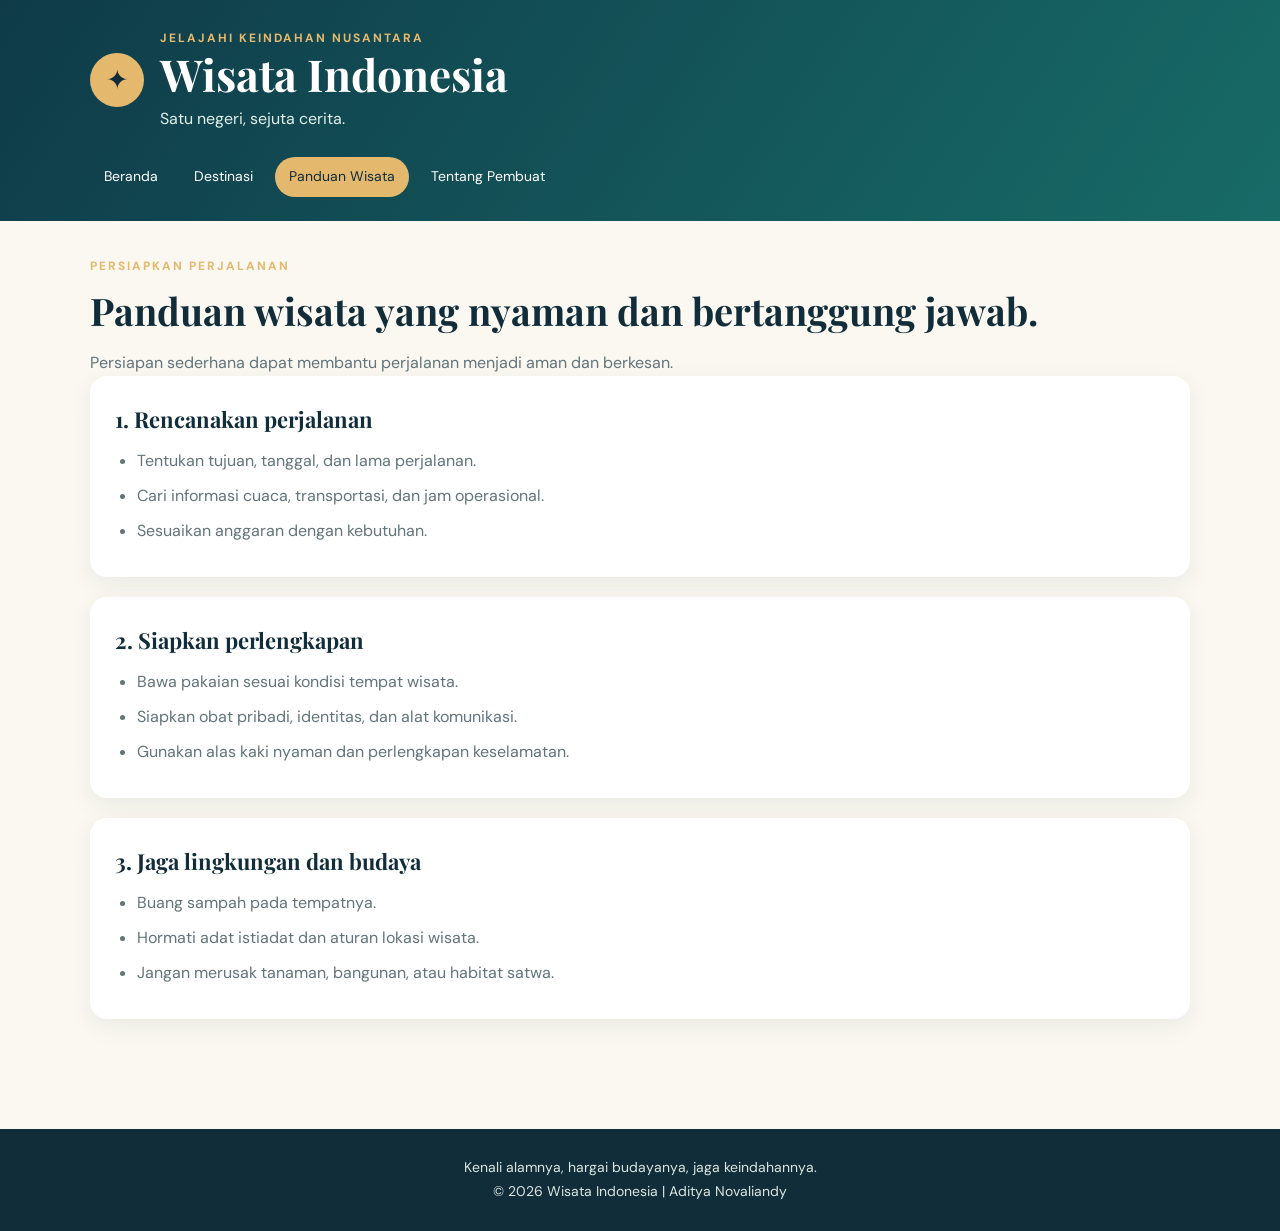
<file: panduan.html>
<!DOCTYPE html>
<html lang="id">
<head>
<meta charset="UTF-8">
<meta name="viewport" content="width=device-width, initial-scale=1.0">
<title>Wisata Indonesia | Panduan Wisata</title>
<link rel="stylesheet" href="style.css">
</head>
<body>
<header class="site-header"><div class="container">
<div class="header-top"><div class="brand-icon">✦</div><div>
<p class="eyebrow">Jelajahi Keindahan Nusantara</p><h1 class="site-title">Wisata Indonesia</h1>
<p class="site-tagline">Satu negeri, sejuta cerita.</p></div></div>
<nav class="main-nav">
<a class="nav-link " href="index.html">Beranda</a>
<a class="nav-link " href="destinasi.html">Destinasi</a>
<a class="nav-link active" href="panduan.html">Panduan Wisata</a>
<a class="nav-link " href="profil.html">Tentang Pembuat</a>
</nav></div></header>
<main class="container">
<section class="section"><p class="eyebrow">Persiapkan Perjalanan</p><h2 class="section-title">Panduan wisata yang nyaman dan bertanggung jawab.</h2><p class="section-intro">Persiapan sederhana dapat membantu perjalanan menjadi aman dan berkesan.</p>
<article class="info-card"><h3>1. Rencanakan perjalanan</h3><ul class="bullet-list"><li>Tentukan tujuan, tanggal, dan lama perjalanan.</li><li>Cari informasi cuaca, transportasi, dan jam operasional.</li><li>Sesuaikan anggaran dengan kebutuhan.</li></ul></article>
<article class="info-card"><h3>2. Siapkan perlengkapan</h3><ul class="bullet-list"><li>Bawa pakaian sesuai kondisi tempat wisata.</li><li>Siapkan obat pribadi, identitas, dan alat komunikasi.</li><li>Gunakan alas kaki nyaman dan perlengkapan keselamatan.</li></ul></article>
<article class="info-card"><h3>3. Jaga lingkungan dan budaya</h3><ul class="bullet-list"><li>Buang sampah pada tempatnya.</li><li>Hormati adat istiadat dan aturan lokasi wisata.</li><li>Jangan merusak tanaman, bangunan, atau habitat satwa.</li></ul></article></section>
</main><footer class="site-footer"><div class="container"><p>Kenali alamnya, hargai budayanya, jaga keindahannya.</p><p>© 2026 Wisata Indonesia | Aditya Novaliandy</p></div></footer>
</body></html>
</file>
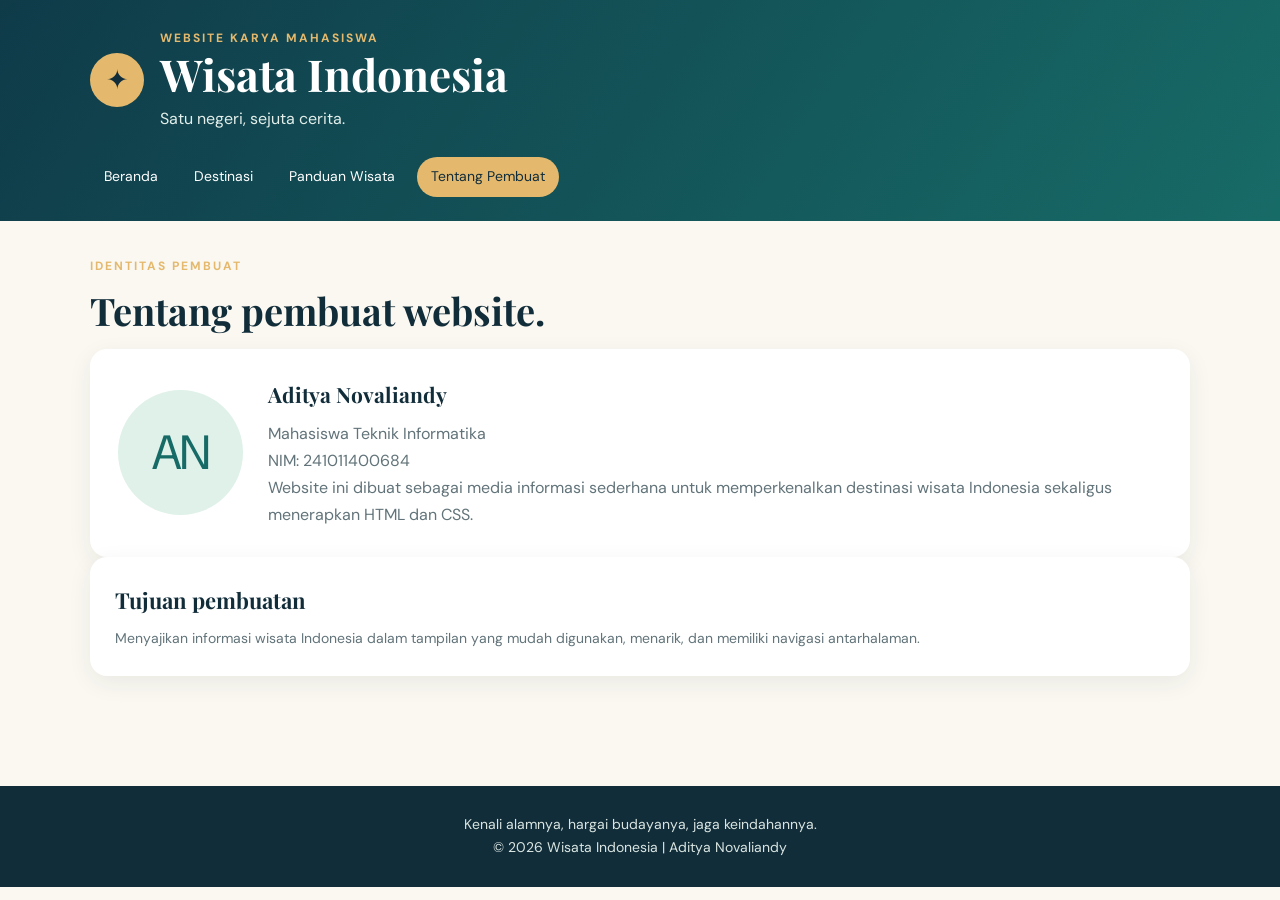
<file: profil.html>
<!DOCTYPE html>
<html lang="id">
<head>
<meta charset="UTF-8">
<meta name="viewport" content="width=device-width, initial-scale=1.0">
<title>Wisata Indonesia | Tentang Pembuat</title>
<link rel="stylesheet" href="style.css">
</head>
<body>
<header class="site-header"><div class="container">
<div class="header-top"><div class="brand-icon">✦</div><div>
<p class="eyebrow">Website Karya Mahasiswa</p><h1 class="site-title">Wisata Indonesia</h1>
<p class="site-tagline">Satu negeri, sejuta cerita.</p></div></div>
<nav class="main-nav">
<a class="nav-link " href="index.html">Beranda</a>
<a class="nav-link " href="destinasi.html">Destinasi</a>
<a class="nav-link " href="panduan.html">Panduan Wisata</a>
<a class="nav-link active" href="profil.html">Tentang Pembuat</a>
</nav></div></header>
<main class="container">
<section class="section"><p class="eyebrow">Identitas Pembuat</p><h2 class="section-title">Tentang pembuat website.</h2>
<div class="profile-card"><div class="profile-avatar">AN</div><div><h3 class="card-title">Aditya Novaliandy</h3><p class="content-text">Mahasiswa Teknik Informatika</p><p class="content-text">NIM: 241011400684</p><p class="content-text">Website ini dibuat sebagai media informasi sederhana untuk memperkenalkan destinasi wisata Indonesia sekaligus menerapkan HTML dan CSS.</p></div></div>
<article class="info-card"><h3>Tujuan pembuatan</h3><p class="card-text">Menyajikan informasi wisata Indonesia dalam tampilan yang mudah digunakan, menarik, dan memiliki navigasi antarhalaman.</p></article></section>
</main><footer class="site-footer"><div class="container"><p>Kenali alamnya, hargai budayanya, jaga keindahannya.</p><p>© 2026 Wisata Indonesia | Aditya Novaliandy</p></div></footer>
</body></html>
</file>
<file: style.css>
@import url('https://fonts.googleapis.com/css2?family=DM+Sans:wght@400;500;600;700&family=Playfair+Display:wght@600;700&display=swap');
:root{--navy:#122d3a;--teal:#176b67;--mint:#dff1e9;--cream:#faf8f1;--gold:#e5b96d;--muted:#62747a;--white:#fff}
*{box-sizing:border-box;margin:0;padding:0}
body{font-family:'DM Sans',sans-serif;background:var(--cream);color:var(--navy);line-height:1.7}
.container{width:min(1100px,90%);margin:auto}
.site-header{color:white;background:linear-gradient(125deg,#0f3b49,#176b67);padding:28px 0 24px}
.header-top{display:flex;align-items:center;gap:16px}
.brand-icon{width:54px;height:54px;display:grid;place-items:center;border-radius:50%;background:var(--gold);color:var(--navy);font-size:27px;flex-shrink:0}
.eyebrow{color:var(--gold);font-size:12px;font-weight:700;letter-spacing:2px;text-transform:uppercase}
.site-title,.hero-copy h2,.section-title,.card-title{font-family:'Playfair Display',serif}
.site-title{font-size:clamp(30px,5vw,44px);line-height:1.2}
.site-tagline{color:#e3efeb;margin-top:4px}
.main-nav{display:flex;flex-wrap:wrap;gap:8px;margin-top:25px}
.nav-link{color:white;text-decoration:none;padding:8px 14px;border-radius:24px;font-size:14px;transition:.2s}
.nav-link:hover,.nav-link.active{color:var(--navy);background:var(--gold)}
.hero{display:grid;grid-template-columns:1.1fr .9fr;gap:35px;align-items:center;padding:55px 0}
.hero-copy h2,.section-title{font-size:clamp(28px,4vw,38px);line-height:1.25;margin:10px 0 15px}
.hero-copy p,.section-intro,.card-text,.content-text{color:var(--muted)}
.hero-image{width:100%;min-height:300px;object-fit:cover;border-radius:22px;box-shadow:0 15px 35px #122d3a26}
.button{display:inline-block;margin-top:22px;padding:11px 20px;color:white;background:var(--teal);border-radius:25px;text-decoration:none;font-weight:700}
.button:hover{background:var(--navy)}
.section{padding:35px 0 55px}
.section-heading{margin-bottom:24px}
.card-grid{display:grid;grid-template-columns:repeat(3,1fr);gap:22px}
.destination-card,.info-card,.profile-card{overflow:hidden;background:white;border-radius:17px;box-shadow:0 7px 24px #122d3a12}
.destination-card img{display:block;width:100%;height:190px;object-fit:cover}
.card-body{padding:20px}
.card-title{font-size:21px;margin-bottom:7px}
.card-text{font-size:14px}
.info-card{padding:25px;margin-bottom:20px}
.info-card h3{font-family:'Playfair Display',serif;font-size:22px;margin-bottom:8px}
.bullet-list{padding-left:22px;color:var(--muted)}
.bullet-list li{margin:8px 0}
.destination-table{width:100%;border-collapse:collapse;background:white}
.destination-table th,.destination-table td{text-align:left;padding:14px;border-bottom:1px solid #e5ece8}
.destination-table th{color:white;background:var(--teal)}
.destination-table tr:nth-child(even){background:var(--mint)}
.table-wrap{overflow-x:auto;border-radius:12px;box-shadow:0 7px 24px #122d3a10}
.profile-card{display:flex;align-items:center;gap:25px;padding:28px}
.profile-avatar{width:125px;height:125px;display:grid;place-items:center;flex-shrink:0;border-radius:50%;background:var(--mint);color:var(--teal);font-size:48px}
.site-footer{margin-top:35px;padding:27px 0;color:white;background:var(--navy);text-align:center}
.site-footer p{color:#d9e5e1;font-size:14px}
@media(max-width:760px){.hero{grid-template-columns:1fr;padding:38px 0}.hero-image{min-height:220px}.card-grid{grid-template-columns:1fr}.profile-card{flex-direction:column;text-align:center}}
@media(max-width:480px){.main-nav{gap:4px}.nav-link{padding:7px 10px;font-size:13px}.destination-table th,.destination-table td{padding:10px;font-size:13px}}
</file>
